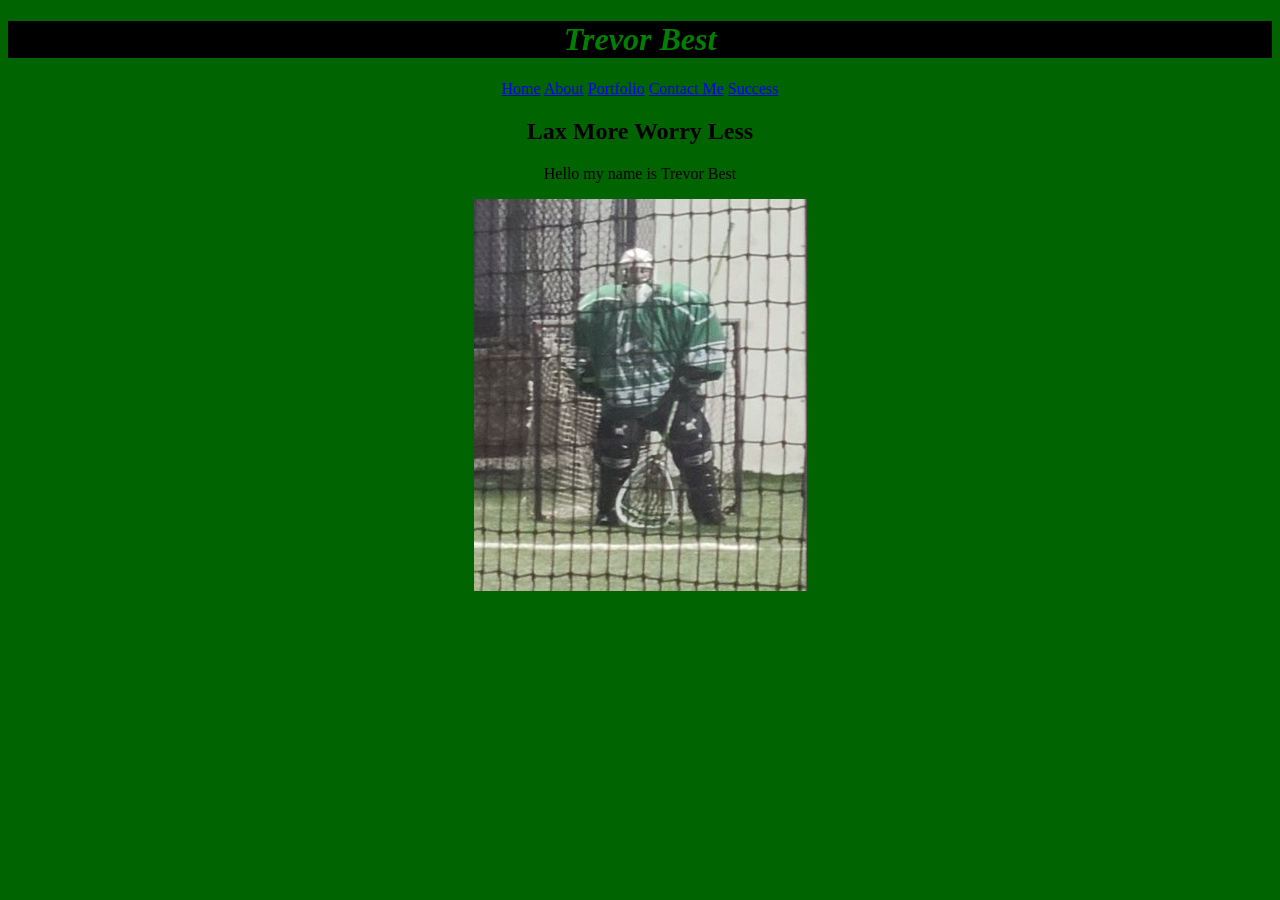
<file: index.html>
<!DOCTYPE html>
<html>
    <head>
        <title>Trevor Best</title>
        <script src="javascript.js"></script>
            <link rel="stylesheet" href="index.css">
        
        <h1> Trevor Best</h1>
       <div class="grid-container" <nav> <a href="index.html">Home</a> <a href="about.html">About</a> <a href="portfolio.html">Portfolio</a> <a href="contact.html">Contact Me</a></nav> <a href="success.html">Success</a> </div>
       
    </head>
    <body>
        <h2>Lax More Worry Less</h2>
        <p>Hello my name is Trevor Best</p>
        <div class="grid-container">
        <div class="grid-item">
            <img src="laxmoreworryless.jpg" alt="Lax More Worry Less" />
        </div>
        
    </body>
</html>
</file>
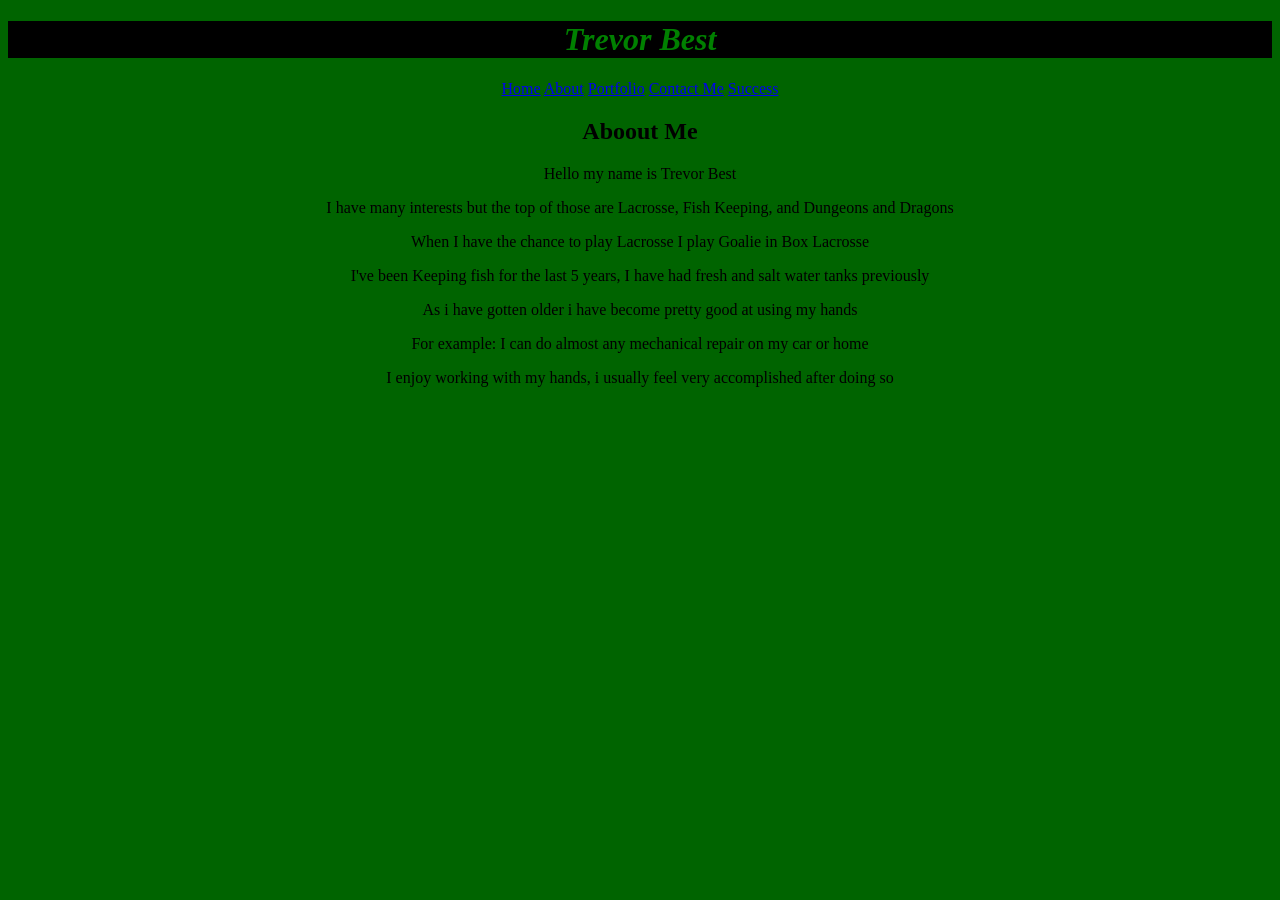
<file: about.html>
<!DOCTYPE html>
<html>
    <head>
        <title>About Me</title>
        <link rel="stylesheet" href="about.css">
        
        <h1> Trevor Best</h1>
        <div class="grid-container" <nav> <a href="index.html">Home</a> <a href="about.html">About</a> <a href="portfolio.html">Portfolio</a> <a href="contact.html">Contact Me</a> <a href="success.html">Success</a> </nav> </div>
    </head>
        <body>
            <h2>Aboout Me</h2>
            <p>Hello my name is Trevor Best</p>
            <p>I have many interests but the top of those are Lacrosse, Fish Keeping, and Dungeons and Dragons</p>
            <p>When I have the chance to play Lacrosse I play Goalie in Box Lacrosse</p>
            <p>I've been Keeping fish for the last 5 years, I have had fresh and salt water tanks previously</p>
            <p>As i have gotten older i have become pretty good at using my hands</p>
            <p>For example: I can do almost any mechanical repair on my car or home</p>
            <p>I enjoy working with my hands, i usually feel very accomplished after doing so</p>
        </body>

</html>
</file>
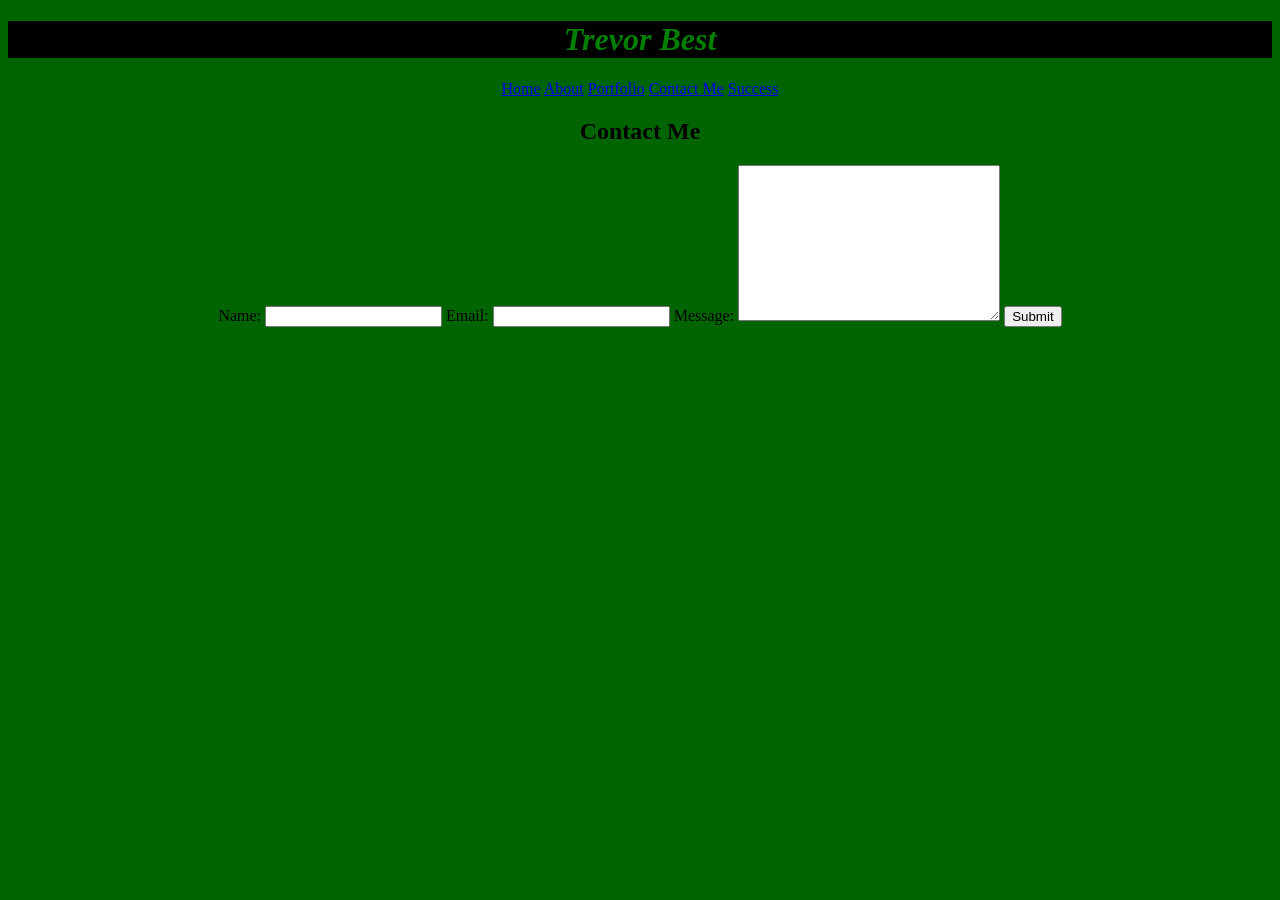
<file: contact.html>
<!DOCTYPE html>
<html>
    <header>
        <title>Contact Me</title>
        <script src="javascript.js"></script>
        <link rel="stylesheet" href="contact.css">
        <h1>Trevor Best</h1>
        <nav> <a href="index.html">Home</a> <a href="about.html">About</a> <a href="portfolio.html">Portfolio</a> <a href="contact.html">Contact Me</a> <a href="success.html">Success</a> </nav>  

    </header>
    <body>
        <article>
            <h2>Contact Me</h2>
            <form action="mailto:<EMAIL>" method="post">
                <label for="name">Name:</label>
                <input type="text" name="name" id="name">
                <label for="email">Email:</label>
                <input type="text" name="email" id="email">
                <label for="message">Message:</label>
                <textarea name="message" id="message" cols="30" rows="10"></textarea>
                <input type="submit" value="Submit">
            </form>
        </article>   
    </body>
</html>
</file>
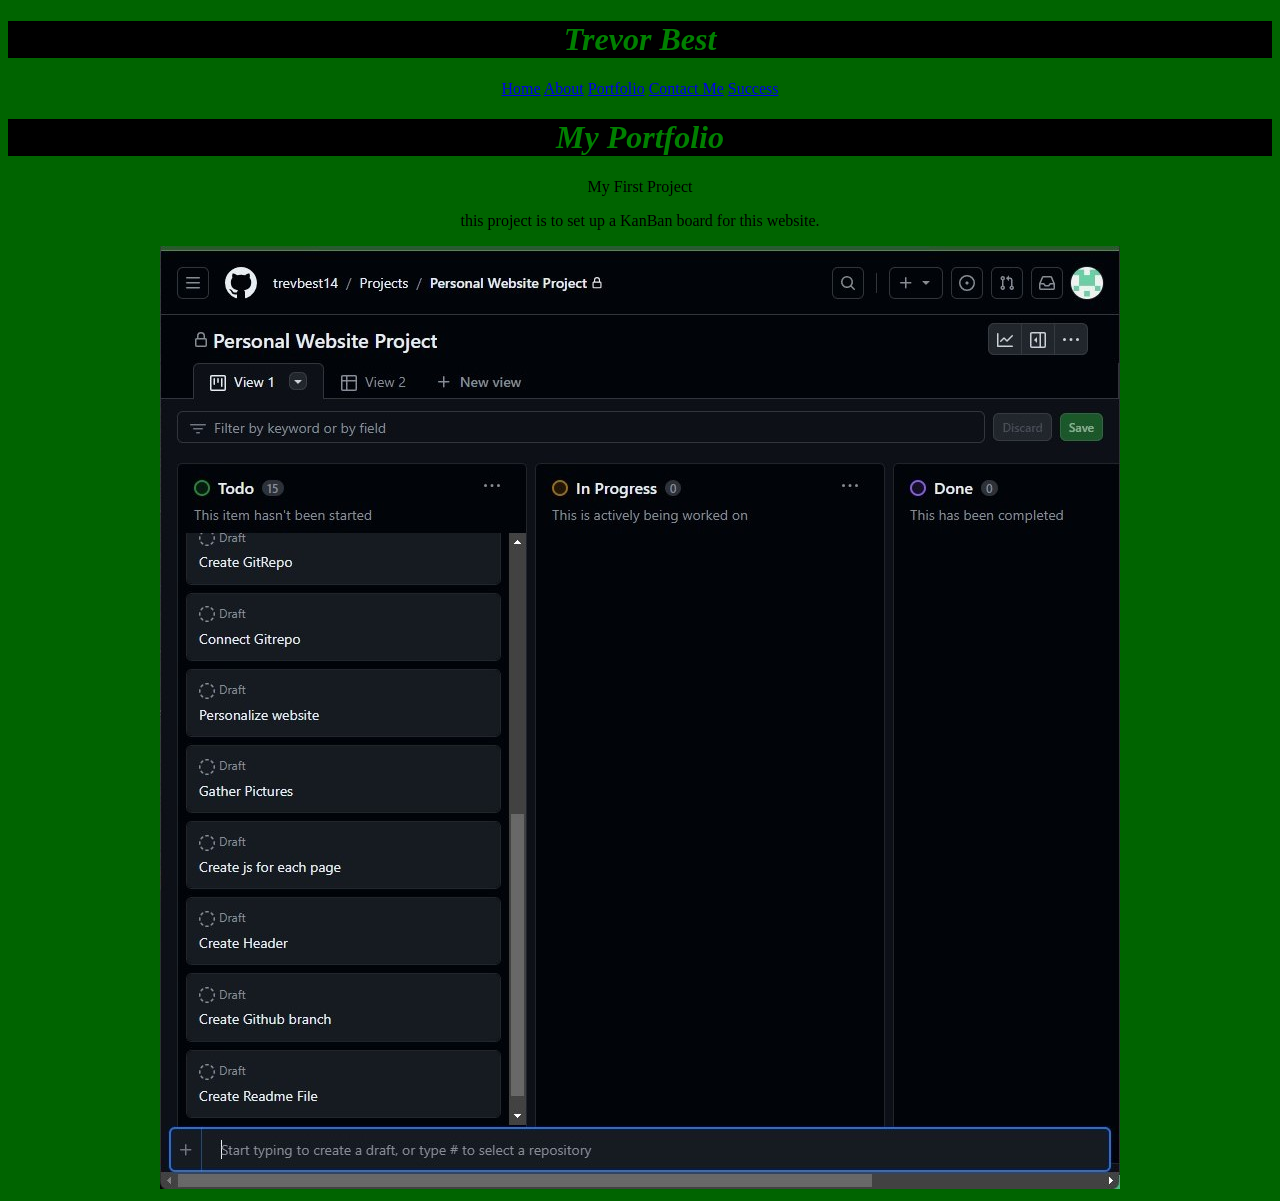
<file: portfolio.html>
<!DOCTYPE html>
<html>
    <title>My Portfolio</title>
    <head>
        <link rel="stylesheet" href="portfolio.css">
        
            <title>About Me</title>
    
            <h1> Trevor Best</h1>
            <div class="grid-container" <nav> <a href="index.html">Home</a> <a href="about.html">About</a> <a href="portfolio.html">Portfolio</a> <a href="contact.html">Contact Me</a> <a href="success.html">Success</a> </nav> </div>
        </head>
        <body>
            <h1>My Portfolio</h1>
            <p>My First Project</p>
            <p>this project is to set up a KanBan board for this website. </p>
            <img src="Screenshot 2023-12-06 203549.jpg"
        </body>
</html>
</file>
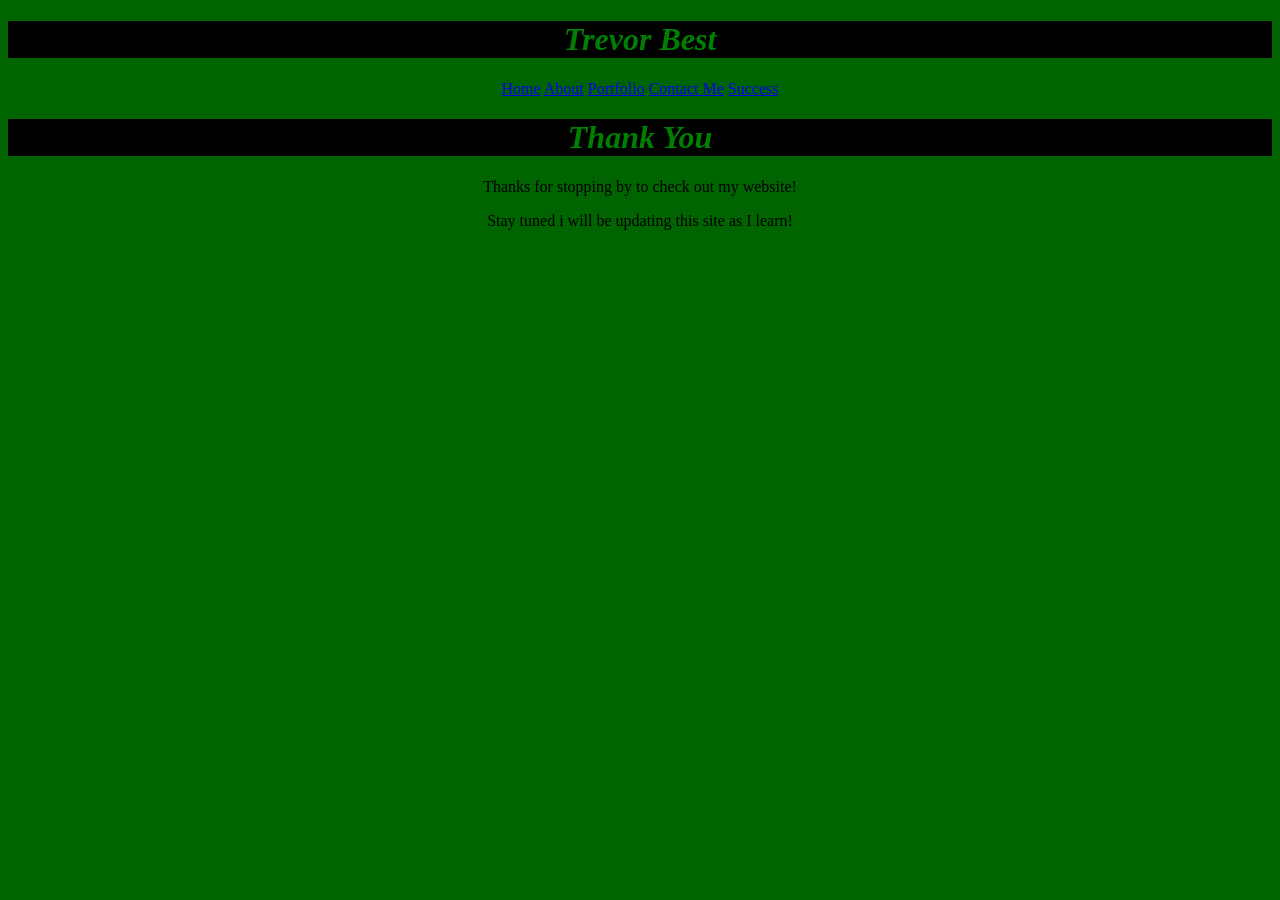
<file: success.html>
<!DOCTYPE html>
<html>
    <head>
        <title>Trevor Best</title>
        <script src="success.js"></script>
            <link rel="stylesheet" href="index.css">
        
        <h1> Trevor Best</h1>
       <div class="grid-container" <nav> <a href="index.html">Home</a> <a href="about.html">About</a> <a href="portfolio.html">Portfolio</a> <a href="contact.html">Contact Me</a></nav> <a href="success.html">Success</a> </div>
       
    </head>
    <body>
        <p>
            <h1>Thank You</h1>
            <p>Thanks for stopping by to check out my website!</p>
            <p>Stay tuned i will be updating this site as I learn!</p>
        </p>
    </body>
</file>
<file: index.css>
h1{
    color: green;
    font-style: oblique;
    text-align: center;
    background-color: black;
}

html{
    background-color:darkgreen;
}
body{
    text-align: center;
}
article{
    text-orientation: horizontal;
    text-align: center;
}
grid-container{
    display: grid;
    grid-template-columns: 1fr 1fr 1fr 1fr;
    grid-template-rows: 1fr 1fr 1fr 1fr;
    grid-gap: 10px;
   
    color: gold;
    font-style: oblique;
    background-color:darkgoldenrod;
    text-align: center;   
}
</file>
<file: about.css>
h1{
    color: green;
    font-style: oblique;
    text-align: center;
    background-color: black;
}
grid-container{
    display: grid;
    grid-template-columns: 1fr 1fr 1fr 1fr;
    grid-template-rows: 1fr 1fr 1fr 1fr;
    grid-gap: 10px;
    color: gold;
    font-style: oblique;
    background-color:darkgoldenrod;
    text-align: center;    
}
html{
    background-color:darkgreen;
}
body{
    text-align: center;
}
</file>
<file: contact.css>
h1{
    color: green;
    font-style: oblique;
    text-align: center;
    background-color: black;
}

html{
    background-color:darkgreen;
}
body{
    text-align: center;
}
article{
    
}
grid-container{
    display: grid;
    grid-template-columns: 1fr 1fr 1fr 1fr;
    grid-template-rows: 1fr 1fr 1fr 1fr;
    grid-gap: 10px;
   
    color: gold;
    font-style: oblique;
    background-color:darkgoldenrod;
    text-align: center;   
}
</file>
<file: portfolio.css>
h1{
    color: green;
    font-style: oblique;
    text-align: center;
    background-color: black;
}
grid-container{
    display: grid;
    grid-template-columns: 1fr 1fr 1fr 1fr;
    grid-template-rows: 1fr 1fr 1fr 1fr;
    grid-gap: 10px;
    color: gold;
    font-style: oblique;
    background-color:darkgoldenrod;
    text-align: center;
}
html{
    background-color:darkgreen;
}
body{
    text-align: center;
}
</file>
